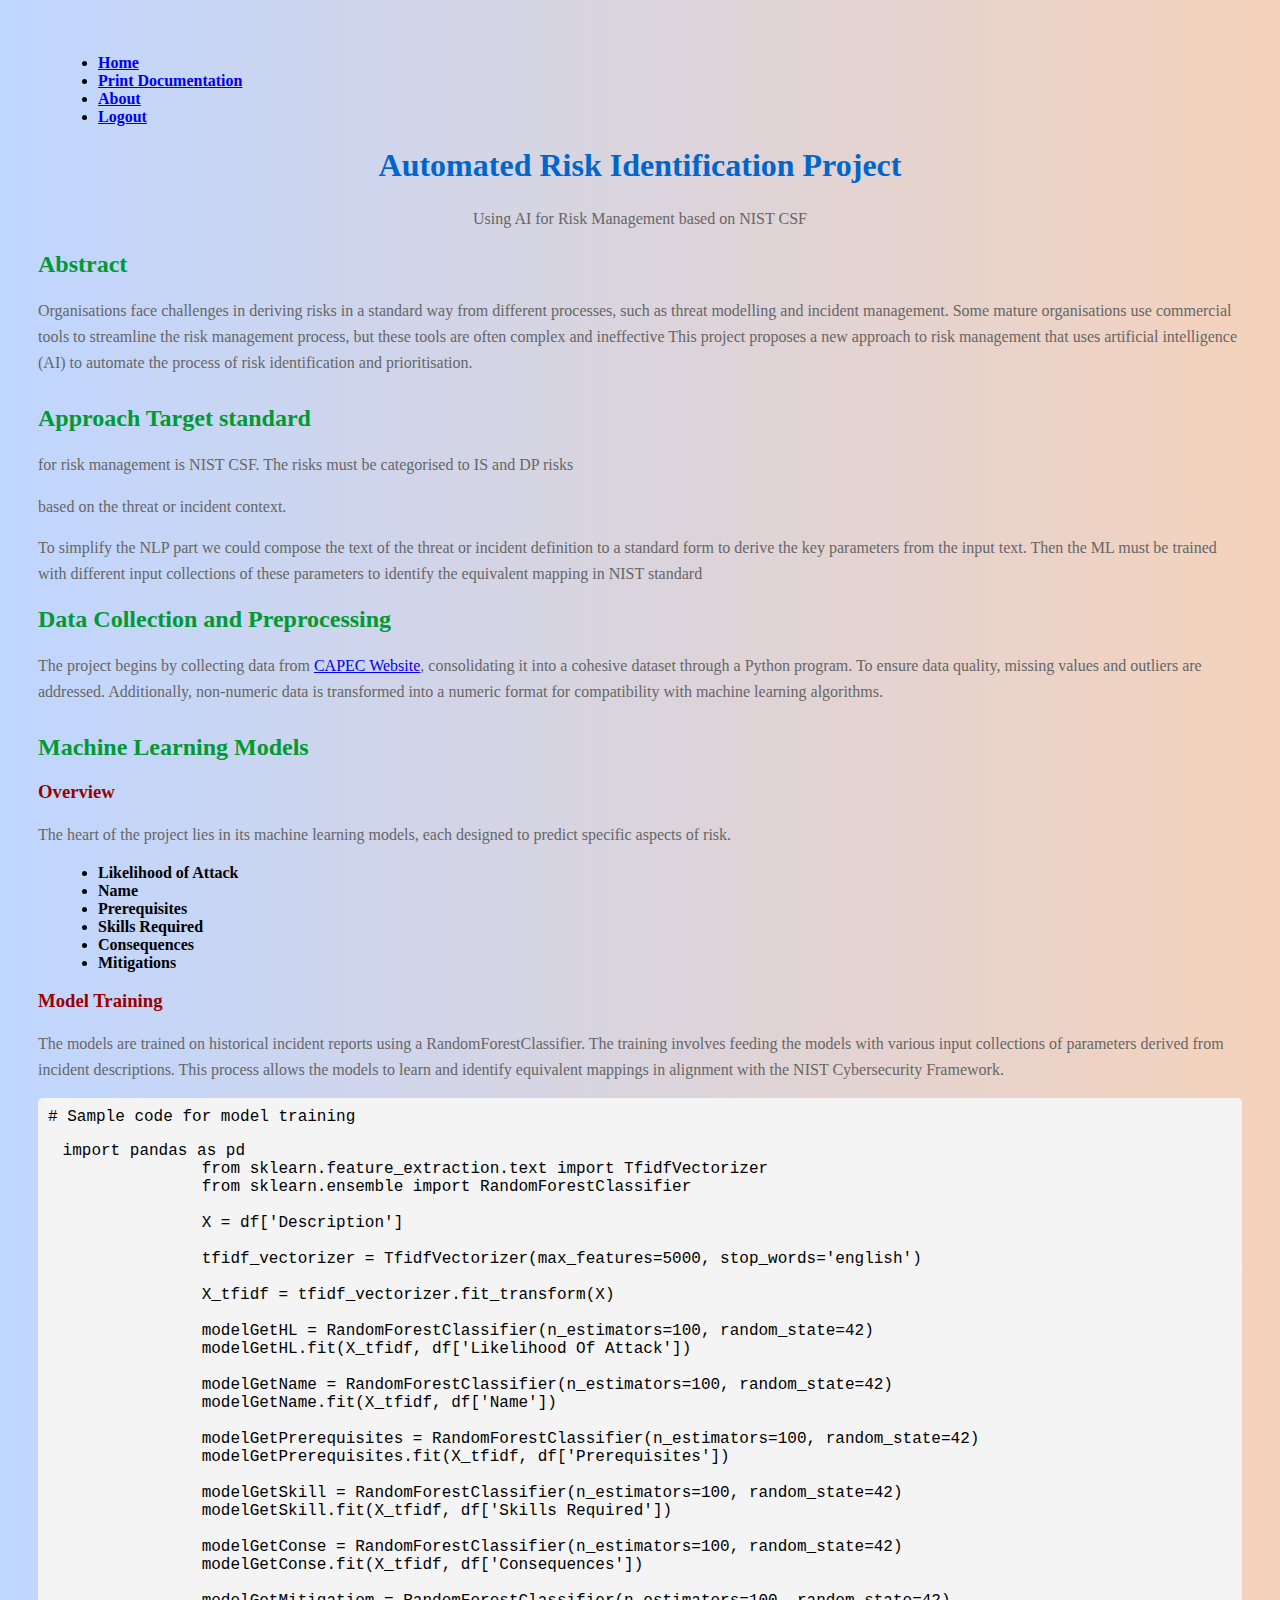
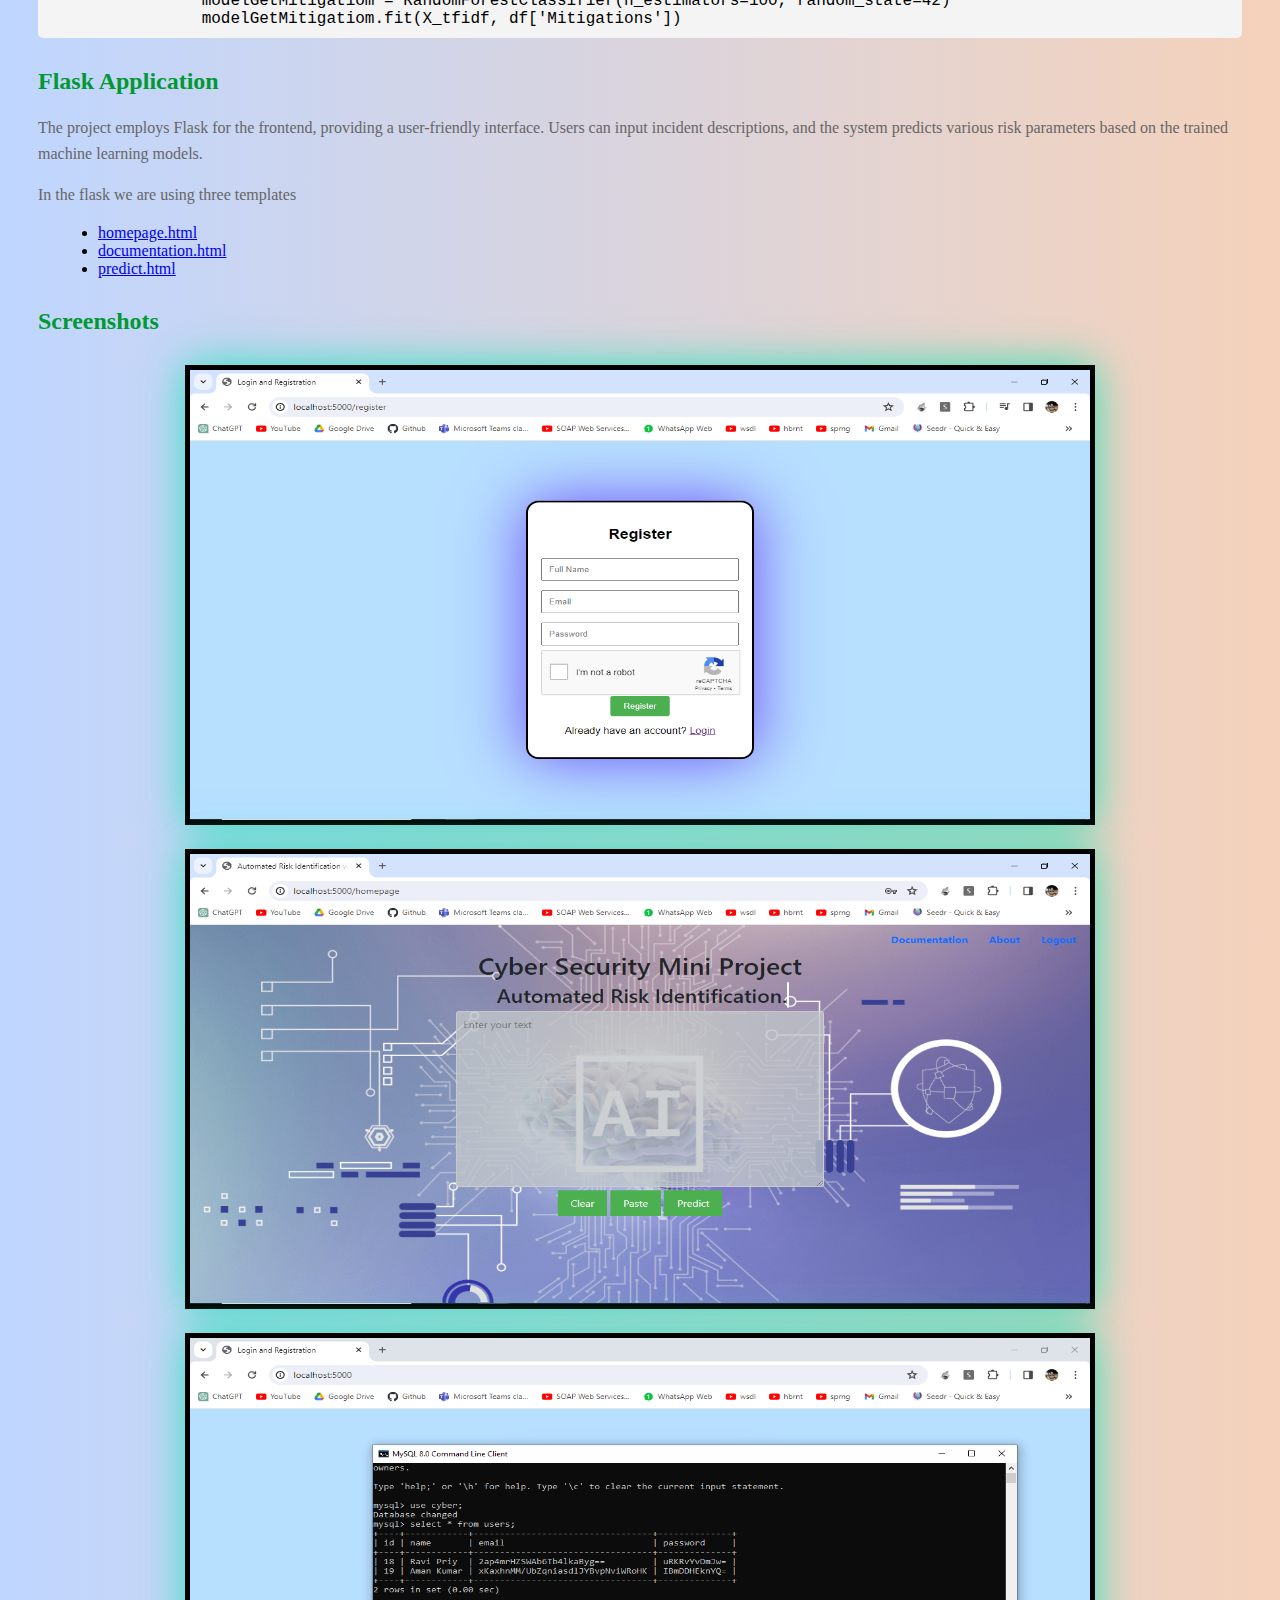
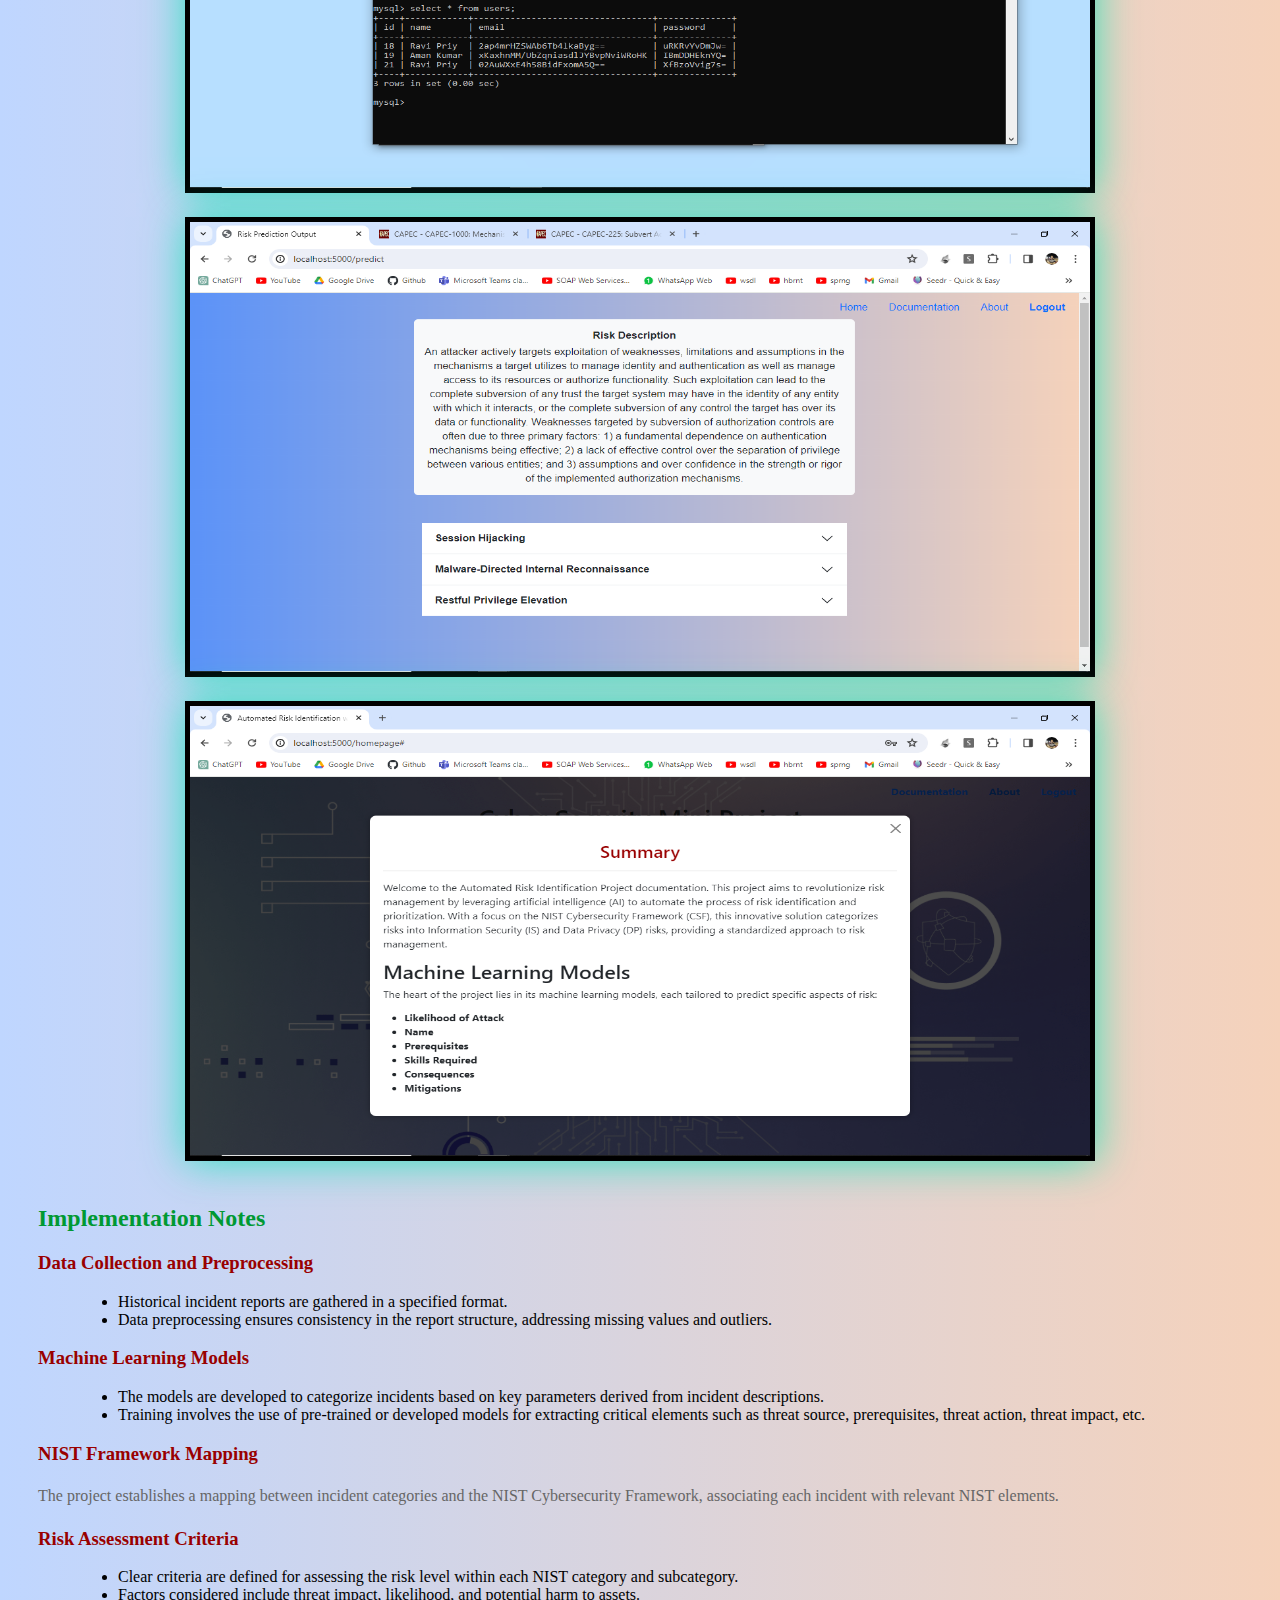
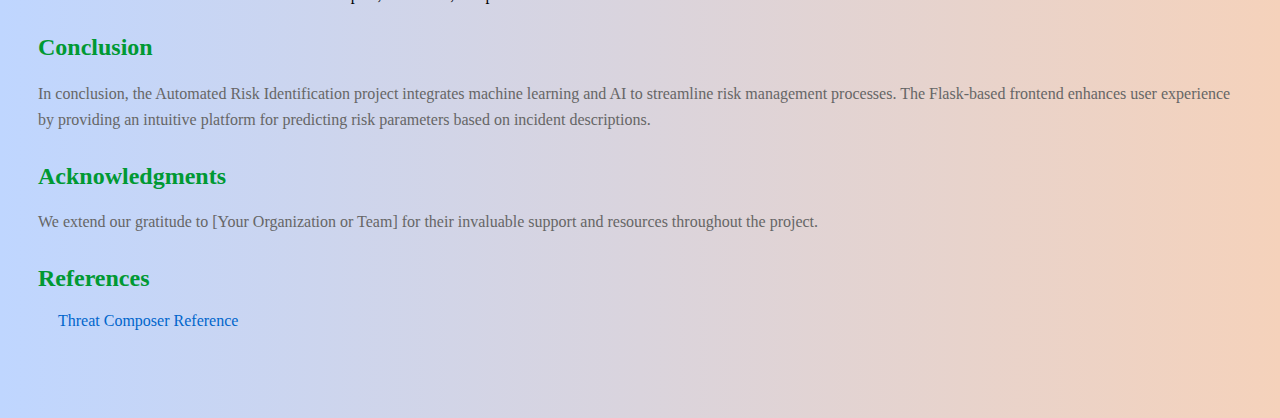
<file: templates/documentation.html>
<!DOCTYPE html>
<html lang="en">

<head>
    <meta charset="UTF-8">
    <meta name="viewport" content="width=device-width, initial-scale=1.0">
    <title>Automated Risk Identification Project</title>
    <link href="https://cdn.jsdelivr.net/npm/bootstrap@5.3.2/dist/css/bootstrap.min.css" rel="stylesheet"
        integrity="sha384-T3c6CoIi6uLrA9TneNEoa7RxnatzjcDSCmG1MXxSR1GAsXEV/Dwwykc2MPK8M2HN" crossorigin="anonymous">
    <!--  <link rel="stylesheet" href="styles.css"> -->
    <style>
        header {
            text-align: center;
            margin-bottom: 20px;
        }

        h1 {
            color: #0066cc;
        }

        h2 {
            color: #009933;
        }

        h3 {
            color: #990000;
        }

        p {
            line-height: 1.6;
            color: #666;
        }

        pre {
            background-color: #f4f4f4;
            padding: 10px;
            border-radius: 5px;
            overflow-x: auto;
            font-family: "Courier New", Courier, monospace;
        }

        code {
            background-color: #f4f4f4;
            padding: 2px 5px;
            border-radius: 3px;
            font-family: "Courier New", Courier, monospace;
        }

        section {
            margin-bottom: 30px;
        }

        ul {
            list-style-type: disc;
            margin-left: 20px;
        }

        ol {
            list-style-type: decimal;
            margin-left: 20px;
        }

        .deliverables ol,
        .implementation-notes ul,
        .implementation-notes ol {
            margin-left: 40px;
        }

        .contact-information {
            margin-bottom: 50px;
        }

        .references ul {
            list-style-type: none;
            padding: 0;
        }

        .references a {
            color: #0066cc;
            text-decoration: none;
        }

        .references a:hover {
            text-decoration: underline;
        }


        body {
            padding: 30px;
            background: linear-gradient(to right, rgb(191, 214, 255), #f5d2bb);


        }




        .overlay {
            padding-left: 20%;
            padding-right: 20%;
            display: none;
            position: fixed;
            top: 0;
            left: 0;
            width: 100%;
            height: 100%;
            background-color: rgba(0, 0, 0, 0.7);
            align-items: center;
            justify-content: center;
            z-index: 999;
            /* Set a high z-index */
        }



        .popup-content {
            background-color: #fff;
            padding: 20px;
            border-radius: 10px;
            box-shadow: 0 0 10px rgba(0, 0, 0, 0.3);
            position: relative;
            /* Ensure position:relative for positioning the close button */
            z-index: 1000;
            /* Set a higher z-index than the overlay */
        }

        .close-btn {
            position: absolute;
            top: 10px;
            right: 10px;
            cursor: pointer;
        }

        body.popup-open {
            overflow: hidden;
            /* Prevent scrolling on the body when pop-up is open */
        }

        button:hover {
            background-color: #45a049;
        }

        .image-with-border {
            border: 5px solid black;
            box-shadow: 0 0 40px rgba(7, 226, 179, 0.8);
            margin: 10px;
            display: inline-block;
        }
    </style>

</head>

<body>
    <ul class="nav justify-content-end">

        <li class="nav-item">
            <a class="nav-link" aria-current="page" href="{{ url_for('homepage') }}"><b>Home</b></a>
        </li>

        <li class="nav-item">
            <a class="nav-link" aria-current="page" href="#" onclick="printdoc()"><b>Print Documentation</b></a>
        </li>
        <li class="nav-item">
            <a class="nav-link" href="#" id="openPopup"><b>About</b></a>
        </li>

        <li class="nav-item">
            <a class="nav-link" href="/" id="openPopup"><b>Logout</b></a>
        </li>
    </ul>

    <div class="overlay" id="popupOverlay">
        <div class="popup-content">
            <button type="button" class="btn-close" aria-label="Close" onclick="closePopup()"
                style="position: absolute; top: 10px; right: 10px;"></button>
            <br>
            <center>
                <h3>Summary</h3>
            </center>
            <hr>
            <p>
                Welcome to the Automated Risk Identification Project documentation. This project aims to revolutionize
                risk management by leveraging artificial intelligence (AI) to automate the process of risk
                identification and prioritization. With a focus on the NIST Cybersecurity Framework (CSF), this
                innovative solution categorizes risks into Information Security (IS) and Data Privacy (DP) risks,
                providing a standardized approach to risk management.

            </p>
            <section class="machine-learning-models">
                <h2>Machine Learning Models</h2>

                <p>The heart of the project lies in its machine learning models, each tailored to predict specific
                    aspects of risk:</p>

                <ul>
                    <li><strong>Likelihood of Attack</strong></li>
                    <li><strong>Name</strong></li>
                    <li><strong>Prerequisites</strong></li>
                    <li><strong>Skills Required</strong></li>
                    <li><strong>Consequences</strong></li>
                    <li><strong>Mitigations</strong></li>
                </ul>
            </section>

        </div>
    </div>



    <header>
        <h1>Automated Risk Identification Project</h1>
        <p>Using AI for Risk Management based on NIST CSF</p>
    </header>

    <section class="abstract">
        <h2>Abstract</h2>
        <p>Organisations face challenges in deriving risks in a standard way from different processes, such as threat
            modelling and incident management. Some mature organisations use commercial tools to streamline the risk
            management process, but these tools are often complex and ineffective This project proposes a new approach
            to risk management that uses artificial intelligence (AI) to automate the process of risk identification and
            prioritisation.</p>
    </section>
    <section class="approach_target_standard">
        <h2>Approach Target standard</h2>
        <p>for risk management is NIST CSF. The risks must be categorised to IS and DP risks</p>

        <p>based on the threat or incident context.</p>

        <p>To simplify the NLP part we could compose the text of the threat or incident definition to a standard form to
            derive the key parameters from the input text. Then the ML must be trained with different input collections
            of these parameters to identify the equivalent mapping in NIST standard
        </p>

        <section class="data-processing">
            <h2>Data Collection and Preprocessing</h2>
            <p>The project begins by collecting data from <a href="https://capec.mitre.org/data/index.html"
                    target="_blank">CAPEC Website</a>,
                consolidating it into a cohesive dataset through a Python program. To ensure data quality,
                missing values and outliers are addressed. Additionally, non-numeric data is transformed into
                a numeric format for compatibility with machine learning algorithms.</p>
            <p></p>

        </section>

        <section class="machine-learning">
            <h2>Machine Learning Models</h2>
            <div class="overview">
                <h3>Overview</h3>
                <p>The heart of the project lies in its machine learning models, each designed to predict specific
                    aspects of risk.</p>
            </div>
            <div class="model-list">
                <ul>
                    <li><strong>Likelihood of Attack</strong></li>
                    <li><strong>Name</strong></li>
                    <li><strong>Prerequisites</strong></li>
                    <li><strong>Skills Required</strong></li>
                    <li><strong>Consequences</strong></li>
                    <li><strong>Mitigations</strong></li>
                </ul>
            </div>
            <div class="training">
                <h3>Model Training</h3>
                <p>The models are trained on historical incident reports using a RandomForestClassifier. The training
                    involves feeding the models with various input collections of parameters derived from incident
                    descriptions. This process allows the models to learn and identify equivalent mappings in alignment
                    with the NIST Cybersecurity Framework.</p>
                <pre># Sample code for model training<p></p><code> import pandas as pd
                from sklearn.feature_extraction.text import TfidfVectorizer
                from sklearn.ensemble import RandomForestClassifier
                
                X = df['Description']
                
                tfidf_vectorizer = TfidfVectorizer(max_features=5000, stop_words='english')
                
                X_tfidf = tfidf_vectorizer.fit_transform(X)
                
                modelGetHL = RandomForestClassifier(n_estimators=100, random_state=42)
                modelGetHL.fit(X_tfidf, df['Likelihood Of Attack'])
                
                modelGetName = RandomForestClassifier(n_estimators=100, random_state=42)
                modelGetName.fit(X_tfidf, df['Name'])
                
                modelGetPrerequisites = RandomForestClassifier(n_estimators=100, random_state=42)
                modelGetPrerequisites.fit(X_tfidf, df['Prerequisites'])
                
                modelGetSkill = RandomForestClassifier(n_estimators=100, random_state=42)
                modelGetSkill.fit(X_tfidf, df['Skills Required'])
                
                modelGetConse = RandomForestClassifier(n_estimators=100, random_state=42)
                modelGetConse.fit(X_tfidf, df['Consequences'])
                
                modelGetMitigatiom = RandomForestClassifier(n_estimators=100, random_state=42)
                modelGetMitigatiom.fit(X_tfidf, df['Mitigations'])</code></pre>
            </div>
        </section>

        <section class="flask-application">
            <h2>Flask Application</h2>
            <p>The project employs Flask for the frontend, providing a user-friendly interface. Users can input incident
                descriptions, and the system predicts various risk parameters based on the trained machine learning
                models.</p>
            <p>In the flask we are using three templates </p>
            <div>
                <ul>
                    <li><a href="https://github.com/ravipriy/AutomatedRiskIdentification/tree/master/My%20Project/templates/homepage.html"
                            target="_blank">homepage.html</a></li>
                    <li><a href="https://github.com/ravipriy/AutomatedRiskIdentification/tree/master/My%20Project/templates/documentation.html"
                            target="_blank">documentation.html</a></li>
                    <li><a href="https://github.com/ravipriy/AutomatedRiskIdentification/tree/master/My%20Project/templates/pridect.html"
                            target="_blank">predict.html</a></li>
                </ul>
            </div>

        </section>

        <section class="deliverables">
            <h2>Screenshots</h2>
            <center>

                
                <img src="../static/2.png" class="image-with-border" height="450" width="900">
                <img src="../static/3.png" class="image-with-border" height="450" width="900">
                <img src="../static/4.png" class="image-with-border" height="450" width="900">
                <img src="../static/5.png" class="image-with-border" height="450" width="900">
                <img src="../static/6.png" class="image-with-border" height="450" width="900">

            </center>

            <ol>

        </section>

        <section class="implementation-notes">
            <h2>Implementation Notes</h2>
            <div class="data-collection">
                <h3>Data Collection and Preprocessing</h3>
                <ul>
                    <li>Historical incident reports are gathered in a specified format.</li>
                    <li>Data preprocessing ensures consistency in the report structure, addressing missing values and
                        outliers.</li>
                </ul>
            </div>
            <div class="machine-learning">
                <h3>Machine Learning Models</h3>
                <ul>
                    <li>The models are developed to categorize incidents based on key parameters derived from incident
                        descriptions.</li>
                    <li>Training involves the use of pre-trained or developed models for extracting critical elements
                        such as threat source, prerequisites, threat action, threat impact, etc.</li>
                </ul>
            </div>
            <div class="nist-framework">
                <h3>NIST Framework Mapping</h3>
                <p>The project establishes a mapping between incident categories and the NIST Cybersecurity Framework,
                    associating each incident with relevant NIST elements.</p>
            </div>
            <div class="risk-assessment">
                <h3>Risk Assessment Criteria</h3>
                <ul>
                    <li>Clear criteria are defined for assessing the risk level within each NIST category and
                        subcategory.</li>
                    <li>Factors considered include threat impact, likelihood, and potential harm to assets.</li>
                </ul>
            </div>
        </section>

        <section class="conclusion">
            <h2>Conclusion</h2>
            <p>In conclusion, the Automated Risk Identification project integrates machine learning and AI to streamline
                risk management processes. The Flask-based frontend enhances user experience by providing an intuitive
                platform for predicting risk parameters based on incident descriptions.</p>
        </section>

        <section class="acknowledgments">
            <h2>Acknowledgments</h2>
            <p>We extend our gratitude to [Your Organization or Team] for their invaluable support and resources
                throughout the project.</p>
        </section>

        <section class="references">
            <h2>References</h2>
            <ul>
                <li><a href="https://awslabs.github.io/threat-composer/workspaces/example/threats/new">Threat Composer
                        Reference</a></li>
            </ul>
        </section>

        <section class="contact-information">
            <h2></h2>
            <p></p>
        </section>

        <script src="https://cdn.jsdelivr.net/npm/bootstrap@5.3.2/dist/js/bootstrap.bundle.min.js"
            integrity="sha384-C6RzsynM9kWDrMNeT87bh95OGNyZPhcTNXj1NW7RuBCsyN/o0jlpcV8Qyq46cDfL"
            crossorigin="anonymous"></script>


        <script>

            function printdoc() {
                print()
            }
            function openPopup() {
                document.getElementById('popupOverlay').style.display = 'flex';
            }

            // Function to close the pop-up
            function closePopup() {
                document.getElementById('popupOverlay').style.display = 'none';
            }

            // Attach the openPopup function to the link click event
            document.getElementById('openPopup').addEventListener('click', openPopup);
        </script>
</body>

</html>
</file>
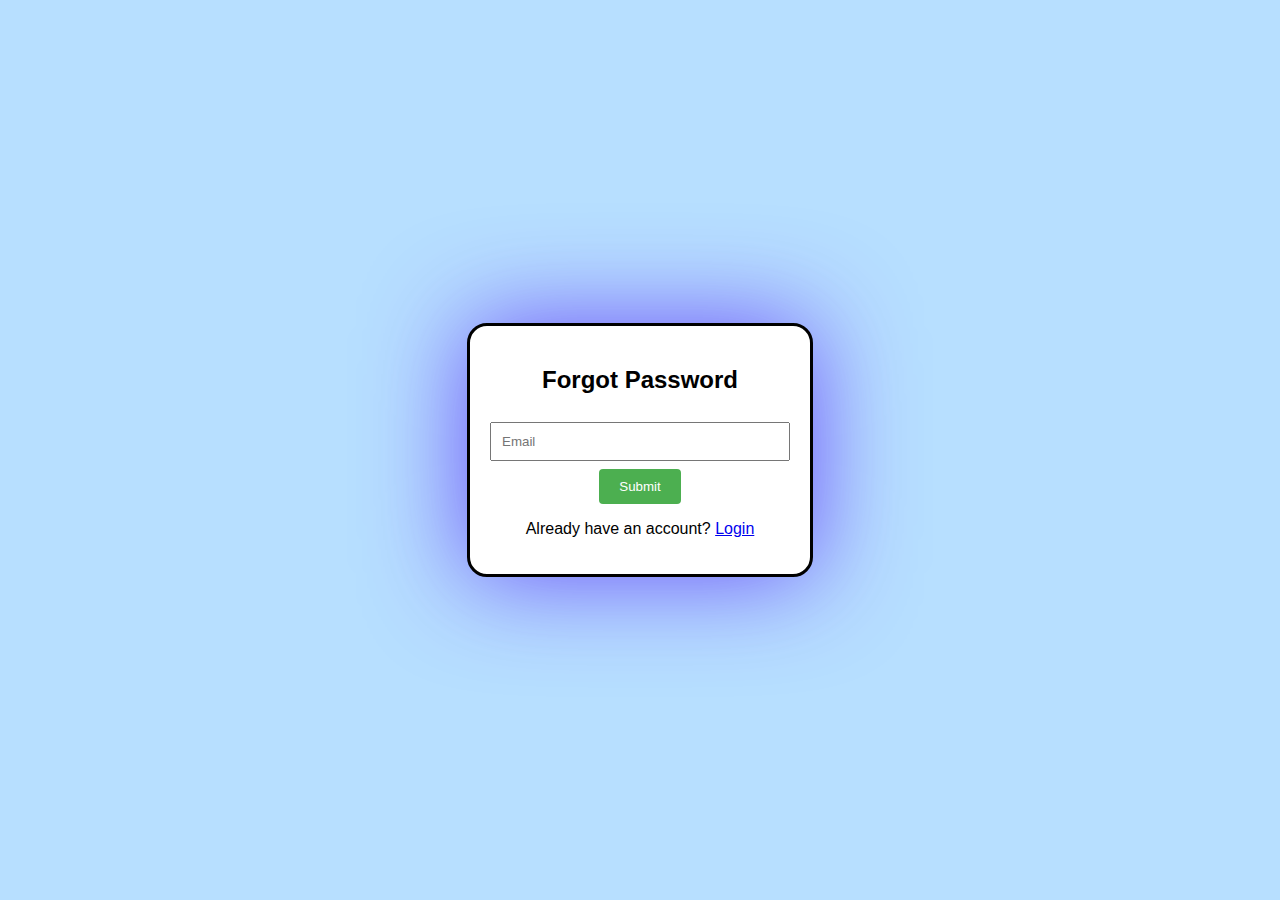
<file: templates/forgotpassword.html>
<!DOCTYPE html>
<html lang="en">

<head>
    <meta charset="UTF-8">
    <meta name="viewport" content="width=device-width, initial-scale=1.0">
    <title>Forgot </title>
    <script src="https://code.jquery.com/jquery-3.6.4.min.js"></script>

    <!-- <script src="https://www.google.com/recaptcha/api.js" async defer></script> -->

    <style>
        body {
            font-family: Arial, sans-serif;
            margin: 0;
            padding: 0;
            display: flex;
            align-items: center;
            justify-content: center;
            height: 100vh;
            background-color: #b7dfff;
        }

        .container {
            background-color: #fff;
            padding: 20px;
            border-radius: 8px;
            box-shadow: 0 0 10px rgba(0, 0, 0, 0.1);
            width: 300px;
            text-align: center;
        }

        input {
            width: 100%;
            padding: 10px;
            margin: 8px 0;
            box-sizing: border-box;
        }

        button {
            background-color: #4caf50;
            color: #fff;
            padding: 10px 20px;
            border: none;
            border-radius: 4px;
            cursor: pointer;
        }

        button:hover {
            background-color: #45a049;
        }

        .onborder {
            border: 3px solid rgb(0, 0, 0);
            box-shadow: 0 0 100px rgba(88, 43, 248, 0.8);
            margin: 10px;
            display: inline-block;
            border-radius: 20px;
        }
    </style>
</head>

<body>

    <div class="container onborder">
        <h2>Forgot Password</h2>
        <form id="forgotdata" action="{{ url_for('forgotuser') }}" method="post">
            <input type="text" placeholder="Email" name="username" required>
            <!-- <div class="g-recaptcha" data-sitekey="6Ld3tD4pAAAAAIWA9aYQnJaNCSCM0RNwMGrmUya8"></div> -->

            <button type="submit">Submit</button>
        </form>
        <p>Already have an account? <a href="/">Login</a></p>

    </div>

    <script>
        $(document).ready(function () {
            // Your form submission logic
            $('#forgotdata').submit(function (event) {
                event.preventDefault();

                // Perform AJAX request to validatelogin endpoint
                $.ajax({
                    type: 'POST',
                    url: '/forgotuser',
                    data: $(this).serialize(),
                    success: function (response) {
                        if (response.message) {
                            alert(response.message);
                        }
                        else {
                            alert("No user found with this email")
                        }
                    },
                    error: function (error) {
                        console.error('Error:', error);
                    }
                });
            });
        });

    </script>

</body>

</html>
</file>
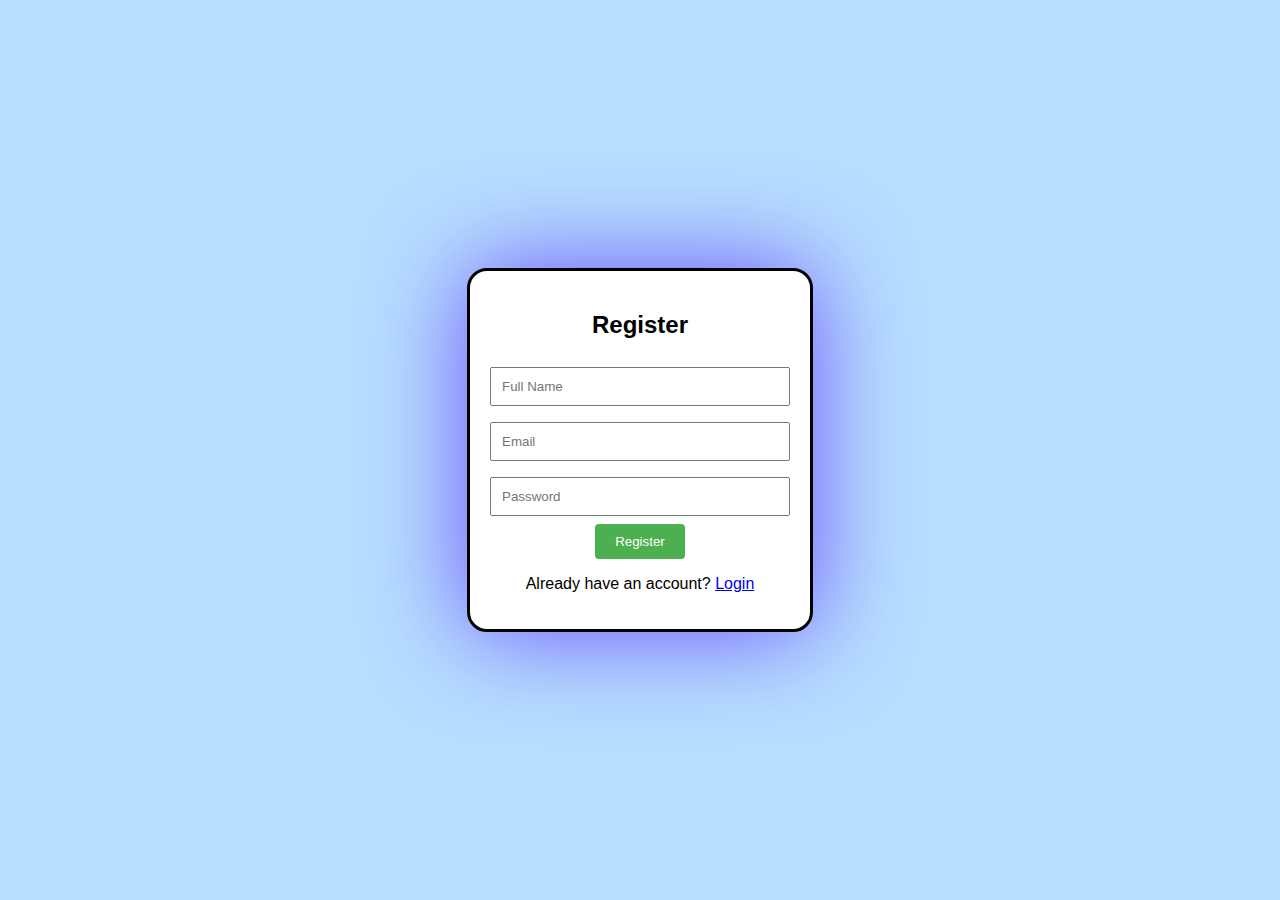
<file: templates/register.html>
<!DOCTYPE html>
<html lang="en">

<head>
    <meta charset="UTF-8">
    <meta name="viewport" content="width=device-width, initial-scale=1.0">
    <title>Registration</title>
    <script src="https://code.jquery.com/jquery-3.6.4.min.js"></script>
    <!-- <script src="https://www.google.com/recaptcha/api.js" async defer></script> -->

    <style>
        body {
            font-family: Arial, sans-serif;
            margin: 0;
            padding: 0;
            display: flex;
            align-items: center;
            justify-content: center;
            height: 100vh;
            background-color: #b7dfff;
        }

        .container {
            background-color: #fff;
            padding: 20px;
            border-radius: 8px;
            box-shadow: 0 0 10px rgba(0, 0, 0, 0.1);
            width: 300px;
            text-align: center;
        }

        input {
            width: 100%;
            padding: 10px;
            margin: 8px 0;
            box-sizing: border-box;
        }

        button {
            background-color: #4caf50;
            color: #fff;
            padding: 10px 20px;
            border: none;
            border-radius: 4px;
            cursor: pointer;
        }

        button:hover {
            background-color: #45a049;
        }

        .onborder {
            border: 3px solid rgb(0, 0, 0);
            box-shadow: 0 0 100px rgba(88, 43, 248, 0.8);
            margin: 10px;
            display: inline-block;
            border-radius: 20px;
        }
    </style>
</head>

<body>

    <!-- Registration Container -->
    <div class="container onborder">
        <h2>Register</h2>
        <form id="loginForm" action="{{ url_for('registeruser') }}" method="post">
            <input type="text" placeholder="Full Name" name="fullname" required>
            <input type="text" placeholder="Email" name="email" required>
            <input type="password" placeholder="Password" name="password" required>
            <!-- <div class="g-recaptcha" data-sitekey="6Ld3tD4pAAAAAIWA9aYQnJaNCSCM0RNwMGrmUya8"></div> -->

            <button type="submit">Register</button>
        </form>
        <p>Already have an account? <a href="/">Login</a></p>
    </div>

    <script>
        $(document).ready(function () {
            // Your form submission logic
            $('#loginForm').submit(function (event) {
                event.preventDefault();

                // Perform AJAX request to registeruser endpoint
                $.ajax({
                    type: 'POST',
                    url: '/registeruser',
                    data: $(this).serialize(),
                    success: function (response) {
                        alert(response.message); // Display the registration message
                    },
                    error: function (error) {
                        console.error('Error:', error);
                    }
                });
            });
        });



    </script>

</body>

</html>
</file>
<file: templates/styles.css>
body {
    font-family: 'Arial', sans-serif;
    margin: 20px;
    color: #333;
}

header {
    text-align: center;
    margin-bottom: 20px;
}

h1 {
    color: #0066cc;
}

h2 {
    color: #009933;
}

h3 {
    color: #990000;
}

p {
    line-height: 1.6;
    color: #666;
}

pre {
    background-color: #f4f4f4;
    padding: 10px;
    border-radius: 5px;
    overflow-x: auto;
    font-family: "Courier New", Courier, monospace;
}

code {
    background-color: #f4f4f4;
    padding: 2px 5px;
    border-radius: 3px;
    font-family: "Courier New", Courier, monospace;
}

section {
    margin-bottom: 30px;
}

ul {
    list-style-type: disc;
    margin-left: 20px;
}

ol {
    list-style-type: decimal;
    margin-left: 20px;
}

.deliverables ol,
.implementation-notes ul,
.implementation-notes ol {
    margin-left: 40px;
}

.contact-information {
    margin-bottom: 50px;
}

.references ul {
    list-style-type: none;
    padding: 0;
}

.references a {
    color: #0066cc;
    text-decoration: none;
}

.references a:hover {
    text-decoration: underline;
}
</file>
